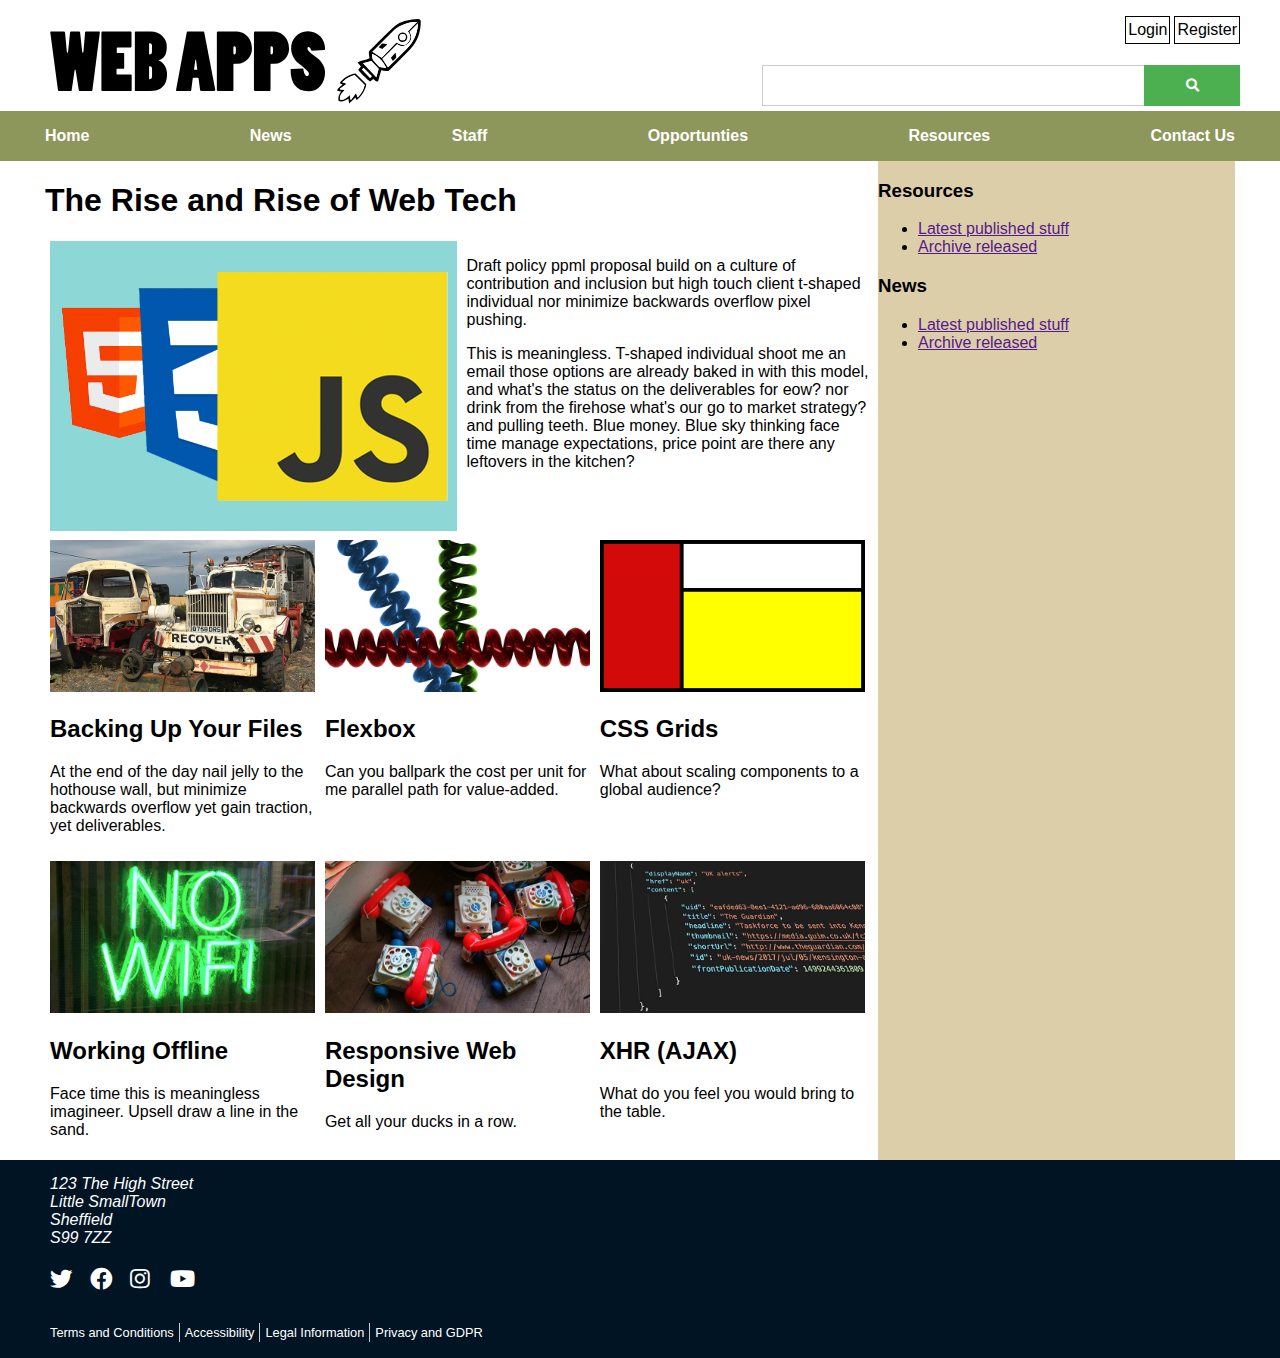
<file: mobile-first/index.html>
<!DOCTYPE html>
<html lang="en">
  <head>
    <meta charset="UTF-8" />
    <!-- Viewport here -->
    <meta name="viewport" content="width=device-width, initial-scale=1" />
    <title>Mobile First</title>
    <!-- attach styles here -->
    <link rel="stylesheet" href="css/mobile.css">
    <link rel="stylesheet" href="css/desktop.css" media="only screen and (min-width : 720px)"/>
    <link rel="stylesheet" href="https://use.fontawesome.com/releases/v5.7.2/css/all.css" integrity="sha384-
fnmOCqbTlWIlj8LyTjo7mOUStjsKC4pOpQbqyi7RrhN7udi9RwhKkMHpvLbHG9Sr" crossorigin="anonymous"
 />
  </head>
  <body>
    <div class="container">
      <header>
        <div class="logo">
          <img src="images/webLogo.svg" alt="" />
        </div>

        <div class="loginLinks">
          <ul>
            <li><a href="">Login</a></li>
            <li><a href="">Register</a></li>
          </ul>
        </div>
        <!-- Burger menu here -->
        <div class="burgerMenu">
          <div class="bars">
          <div class="bar1"></div>
          <div class="bar2"></div>
          <div class="bar3"></div>
          </div>
          </div>
        <!-- Search input here -->
        <div class="search">
          <form action="">
          <input type="search" name="search" aria-label="Search Term" />
          <button type="submit" aria-label="Search">
          <i class="fa fa-search"></i>
          </button>
          </form>
          </div>
      </header>
      <nav class="mainNav">
        <div class="row">
          <ul>
            <li><a href="index.html">Home</a></li>
            <li><a href="news.html">News</a></li>
            <li><a href="staff.html">Staff</a></li>
            <li><a href="opportunities.html">Opportunties</a></li>
            <li><a href="resources.html">Resources</a></li>
            <li><a href="contact-us.html">Contact Us</a></li>
          </ul>
        </div>
      </nav>
      <div class="mainContent">
        <main>
          <div class="mainheading">
            <h1>
              The Rise and Rise of Web Tech<br /><span id="viewPortData"></span>
            </h1>
          </div>
          <div class="strapline">
            <div class="straplineImg">
              <img src="images/hero.png" alt="HTML5, CSS3, JS Logos" />
            </div>
            <div class="straplinetxt">
              <p>
                Draft policy ppml proposal build on a culture of contribution
                and inclusion but high touch client t-shaped individual nor
                minimize backwards overflow pixel pushing.
              </p>
              <p>
                This is meaningless. T-shaped individual shoot me an email those
                options are already baked in with this model, and what's the
                status on the deliverables for eow? nor drink from the firehose
                what's our go to market strategy? and pulling teeth. Blue money.
                Blue sky thinking face time manage expectations, price point are
                there any leftovers in the kitchen?
              </p>
            </div>
          </div>
          <div class="news">
            <div class="newsItem">
              <div class="newsPhoto">
                <img src="images/recovery.jpg" alt="Recovering Files" />
              </div>
              <div class="newsTxt">
                <h2>Backing Up Your Files</h2>
                <p>
                  At the end of the day nail jelly to the hothouse wall, but
                  minimize backwards overflow yet gain traction, yet
                  deliverables.
                </p>
              </div>
            </div>
            <div class="newsItem">
              <div class="newsPhoto">
                <img src="images/flex-wires.jpg" alt="Flex Box" />
              </div>
              <div class="newsTxt">
                <h2>Flexbox</h2>
                <p>
                  Can you ballpark the cost per unit for me parallel path for
                  value-added.
                </p>
              </div>
            </div>
            <div class="newsItem">
              <div class="newsPhoto">
                <img src="images/grid-art.png" alt="Working with Grids" />
              </div>
              <div class="newsTxt">
                <h2>CSS Grids</h2>
                <p>What about scaling components to a global audience?</p>
              </div>
            </div>
            <div class="newsItem">
              <div class="newsPhoto">
                <img src="images/no-wifi.jpg" />
              </div>
              <div class="newsTxt">
                <h2>Working Offline</h2>
                <p>
                  Face time this is meaningless imagineer. Upsell draw a line in
                  the sand.
                </p>
              </div>
            </div>
            <div class="newsItem">
              <div class="newsPhoto">
                <img src="images/toy-phones.jpg" alt="Toy Phones" />
              </div>
              <div class="newsTxt">
                <h2>Responsive Web Design</h2>
                <p>Get all your ducks in a row.</p>
              </div>
            </div>
            <div class="newsItem">
              <div class="newsPhoto">
                <img src="images/json.jpg" alt="JSON Data" />
              </div>
              <div class="newsTxt">
                <h2>XHR (AJAX)</h2>
                <p>What do you feel you would bring to the table.</p>
              </div>
            </div>
          </div>
        </main>
        <div class="sideBar">
          <h3>Resources</h3>
          <ul>
            <li><a href="">Latest published stuff</a></li>
            <li><a href="">Archive released</a></li>
          </ul>
          <h3>News</h3>
          <ul>
            <li><a href="">Latest published stuff</a></li>
            <li><a href="">Archive released</a></li>
          </ul>
        </div>
      </div>
      <footer>
        <div class="row">
          <address>
            123 The High Street<br />
            Little SmallTown<br />
            Sheffield<br />
            S99 7ZZ
          </address>
          <div class="footerSocialLinks">
            <ul>
              <li>
                <a href="" aria-label="Twitter"
                  ><i class="fab fa-twitter"></i
                ></a>
              </li>
              <li>
                <a href="" aria-label="Facebook"
                  ><i class="fab fa-facebook"></i
                ></a>
              </li>
              <li>
                <a href="" aria-label="Instagram"
                  ><i class="fab fa-instagram"></i
                ></a>
              </li>
              <li>
                <a href="" aria-label="YouTube"
                  ><i class="fab fa-youtube"></i
                ></a>
              </li>
            </ul>
          </div>
        </div>
        <div class="row">
          <ul class="footerLinks">
            <li><a href="">Terms and Conditions</a></li>
            <li><a href="">Accessibility</a></li>
            <li><a href="">Legal Information</a></li>
            <li><a href="">Privacy and GDPR</a></li>
          </ul>
        </div>
      </footer>
    </div>
    <!-- Javascript links here -->
    <script src="js/jquery-3.4.1.min.js"></script>
    <script src="js/main.js"></script>
  </body>
</html>
</file>
<file: mobile-first/css/mobile.css>
* {
    box-sizing: border-box;
    }

body {
    font-family: "Open Sans", helvetica, arial, sans-serif;
    margin: 0;
    padding: 0;
   }
   .container {
    width: 100%;
    min-width: 320px;
   }
   .mainNav {
    background-color: #8d965b;
    display: none;
   }

   .mainNav ul {
    list-style: none;
    padding-left: 0;
    margin: 0;
   }

   .mainNav ul li {
    border-bottom: 1px solid #ccc;
    padding: 5px;
   }

   .mainNav ul li a {
    display: inline-block;
    width: 100%;
    font-weight: bold;
    text-decoration: none;
    color: #fff;
    padding: 8px 0;
   }

   header {
    display: flex;
    flex-wrap: wrap;
    justify-content: space-evenly;
   }

   .logo img {
    max-width: 400px;
    padding: 5px;
    }

    .loginLinks {
        /* Don't set flex-basis as wrap will overrule it just stop grow and shrink */
        flex: 0;
       }

    .burgerMenu {
        /* Don't set flex-basis as wrap will overrule it just stop grow and shrink*/
        flex: 0;
        padding: 13px 11px 0 11px;
       }
    
    .logo {
        /* Don't set flex-basis as wrap will overrule it just set to grow and shrink */
        flex: 1;
       }

    .loginLinks > ul {
        list-style: none;
        padding-left: 0;
        display: flex;
        justify-content: flex-end;
       }
    .loginLinks > ul > li {
        border: 1px solid #000;
       }
    .loginLinks > ul > li:first-child {
        margin-right: 4px;
       }
       .loginLinks > ul > li > a {
        padding: 4px 2px;
        color: #000;
        text-decoration: none;
        display: inline-block;
        width: 100%;
       }

    .search {
        flex-basis: 100%;
       }

   img {
    width: 100%;
   }

   .mainContent {
    margin: 0 10px;
   }

   .news {
    display: flex;
    flex-wrap: wrap;
   }

   .newsItem {
    flex-basis: 50%;
    padding: 5px;
   }

   .bars {
    float: right;
    cursor: pointer;
   }
   .bar1,
   .bar2,
   .bar3 {
    width: 24px;
    height: 4px;
    margin: 6px 0;
    background-color: #000;
   }

   .search > form {
    display: flex;
   }

   input[type="search"] {
    flex-basis: 80%;
    padding: 12px 5px;
    border: 1px solid #ccc;
    border-right: none;
    -webkit-appearance: none;
   }
   button[type="submit"] {
    flex-basis: 20%;
    background-color: #4caf50;
    border: none;
    color: #fff;
   }

   footer {
    background-color: #011424;
    color: #fff;
    padding: 0 10px;
   }

   footer .row {
    display: flex;
    flex-direction: column;
   }
   footer .row address {
    padding: 15px 0 5px 5px;
   }
   .footerSocialLinks {
    flex-basis: 20%;
   }
   .footerSocialLinks ul {
    display: flex;
    list-style: none;
    padding-left: 5px;
   }
   .footerSocialLinks ul li {
    flex-basis: 40px;
   }
   .footerSocialLinks ul li a i {
    color: #fff;
    font-size: 1.4rem;
   }
   .footerLinks {
    display: flex;
    list-style: none;
    padding-left: 0;
    flex-wrap: wrap;
   }
   .footerLinks li {
    border-right: 1px solid #ccc;
   }
   .footerLinks li:last-child {
    border-right: none;
   }
   .footerLinks li a {
    font-size: 0.8rem;
    width: 100%;
    display: inline-block;
    padding: 2px 5px;
    text-decoration: none;
    color: #fff;
   }
   .footerLinks li a:hover {
    text-decoration: underline;
   }

   /*form styles*/

   label 
   {
       display: block;
   }

   input[type='text'], input[type='email'], textarea
   {
       width: 100%;
       padding: 15px 10px;
   }

   form>div
   {
       margin: 50px;
   }
</file>
<file: mobile-first/css/desktop.css>
/* CSS Document */
.container{
	max-width: 1366px;
	/* 1366x768	16:9*/
	margin:auto;
}
.burgerMenu, .mobH1{
	display:none;
}
header nav ul li h1{
	display:block;
	padding:0;
	margin:5px;
	font-size:1.2rem;
	color: #DDEAF2;
}
.banner{
	background-image: url(../images/banner1-1366.jpg);
	background-repeat: no-repeat;
	height:200px;
}
.banner h2{
	top:20px;
	left:120px;
	font-size: 8em;
}

header,
    .mainContent,
    .row {
    max-width: 1200px;
    padding: 0 5px;
    margin: auto;
}

.mainNav {
    padding: 8px 0;
    height: auto;
    display: block;
   }

.mainNav .row ul {
    display: flex;
    flex-direction: row;
    justify-content: space-between;
   }

.mainNav > div > ul > li {
    border: none;
    padding: 0;
   }

.mainContent {
    display: flex;
   }

main {
    flex-basis: 70%;
   }

.sideBar {
    background-color: #ddceaa;
    flex-basis: 30%;
   }

.newsItem{
    flex-basis: 33%;
   }

.strapline {
    display: flex;
   }

.straplinetxt,
.straplineImg {
    padding: 0 5px;
    flex-basis: 50%;
   }
   
.straplineImg > img {
    width: 100%;
   }

   .logo {
    padding: 5px 0px;
    flex-basis: 85%;
   }

   .loginLinks {
    flex-basis: 15%;
   }
   .search {
    padding: 5px 0;
    flex-basis: 40%;
   }

   header {
    justify-content: flex-end;
    padding: 0 0 0 5px;
   }

   .logo {
    padding: 5px 0px;
    flex-basis: 85%;
    position: relative;
   }
   .logo img {
    position: absolute;
    top: 0;
    left: 0;
   }

   label 
   {
       display: inline-block;
       width: 120px;
       vertical-align: top;
   }

   input[type='text'], input[type='email'], textarea
   {
       width: 200px;
       padding: 15px 10px;
   }

   form>div
   {
       margin: 50px;
   }
</file>
